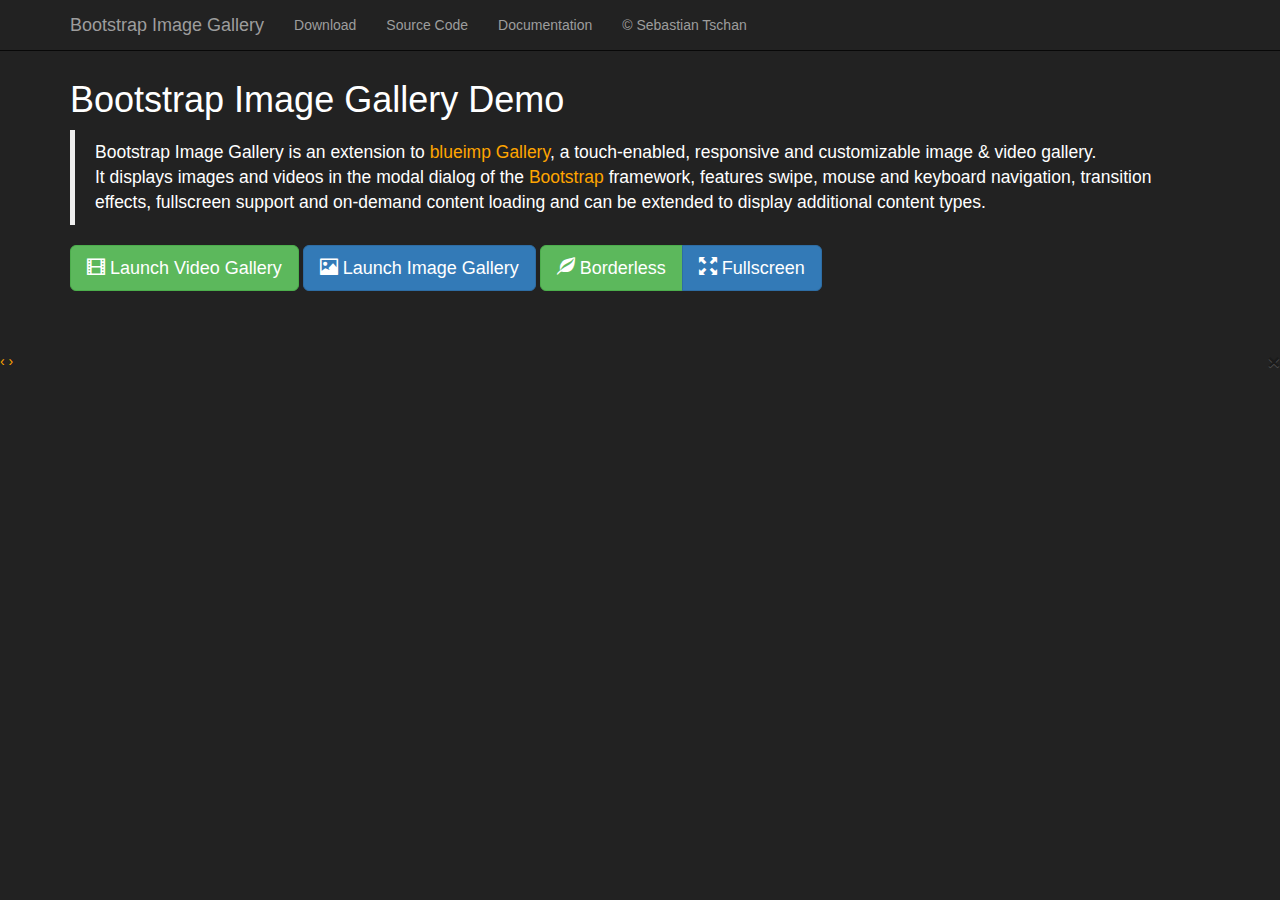
<file: site/css/Bootstrap-Image-Gallery-3/index.html>
<!DOCTYPE HTML>
<!--
/*
 * Bootstrap Image Gallery Demo 3.0.1
 * https://github.com/blueimp/Bootstrap-Image-Gallery
 *
 * Copyright 2013, Sebastian Tschan
 * https://blueimp.net
 *
 * Licensed under the MIT license:
 * http://www.opensource.org/licenses/MIT
 */
-->
<html lang="en">
<head>
<!--[if IE]>
<meta http-equiv="X-UA-Compatible" content="IE=edge,chrome=1">
<![endif]-->
<meta charset="utf-8">
<title>Bootstrap Image Gallery</title>
<meta name="description" content="Bootstrap Image Gallery is an extension to blueimp Gallery, a touch-enabled, responsive and customizable image and video gallery. It displays images and videos in the modal dialog of the Bootstrap framework, features swipe, mouse and keyboard navigation, transition effects, fullscreen support and on-demand content loading and can be extended to display additional content types.">
<meta name="viewport" content="width=device-width, initial-scale=1.0">
<link rel="stylesheet" href="http://netdna.bootstrapcdn.com/bootstrap/3.0.2/css/bootstrap.min.css">
<link rel="stylesheet" href="http://blueimp.github.io/Gallery/css/blueimp-gallery.min.css">
<link rel="stylesheet" href="css/bootstrap-image-gallery.css">
<link rel="stylesheet" href="css/demo.css">
</head>
<body>
<div class="navbar navbar-default navbar-fixed-top navbar-inverse">
    <div class="container">
        <div class="navbar-header">
            <button type="button" class="navbar-toggle" data-toggle="collapse" data-target=".navbar-fixed-top .navbar-collapse">
                <span class="icon-bar"></span>
                <span class="icon-bar"></span>
                <span class="icon-bar"></span>
            </button>
            <a class="navbar-brand" href="https://github.com/blueimp/Bootstrap-Image-Gallery">Bootstrap Image Gallery</a>
        </div>
        <div class="navbar-collapse collapse">
            <ul class="nav navbar-nav">
                <li><a href="https://github.com/blueimp/Bootstrap-Image-Gallery/tags">Download</a></li>
                <li><a href="https://github.com/blueimp/Bootstrap-Image-Gallery">Source Code</a></li>
                <li><a href="https://github.com/blueimp/Bootstrap-Image-Gallery/blob/master/README.md">Documentation</a></li>
                <li><a href="https://blueimp.net">&copy; Sebastian Tschan</a></li>
            </ul>
        </div>
    </div>
</div>
<div class="container">
    <h1>Bootstrap Image Gallery Demo</h1>
    <blockquote>
        <p>Bootstrap Image Gallery is an extension to <a href="http://blueimp.github.io/Gallery/">blueimp Gallery</a>, a touch-enabled, responsive and customizable image &amp; video gallery.<br>It displays images and videos in the modal dialog of the <a href="http://getbootstrap.com/">Bootstrap</a> framework, features swipe, mouse and keyboard navigation, transition effects, fullscreen support and on-demand content loading and can be extended to display additional content types.</p>
    </blockquote>
    <form class="form-inline">
        <div class="form-group">
            <button id="video-gallery-button" type="button" class="btn btn-success btn-lg">
                <i class="glyphicon glyphicon-film"></i>
                Launch Video Gallery
            </button>
        </div>
        <div class="form-group">
            <button id="image-gallery-button" type="button" class="btn btn-primary btn-lg">
                <i class="glyphicon glyphicon-picture"></i>
                Launch Image Gallery
            </button>
        </div>
        <div class="btn-group" data-toggle="buttons">
          <label class="btn btn-success btn-lg">
            <i class="glyphicon glyphicon-leaf"></i>
            <input id="borderless-checkbox" type="checkbox"> Borderless
          </label>
          <label class="btn btn-primary btn-lg">
            <i class="glyphicon glyphicon-fullscreen"></i>
            <input id="fullscreen-checkbox" type="checkbox"> Fullscreen
          </label>
        </div>
    </form>
    <br>
    <!-- The container for the list of example images -->
    <div id="links"></div>
    <br>
</div>
<!-- The Bootstrap Image Gallery lightbox, should be a child element of the document body -->
<div id="blueimp-gallery" class="blueimp-gallery">
    <!-- The container for the modal slides -->
    <div class="slides"></div>
    <!-- Controls for the borderless lightbox -->
    <h3 class="title"></h3>
    <a class="prev">‹</a>
    <a class="next">›</a>
    <a class="close">×</a>
    <a class="play-pause"></a>
    <ol class="indicator"></ol>
    <!-- The modal dialog, which will be used to wrap the lightbox content -->
    <div class="modal fade">
        <div class="modal-dialog">
            <div class="modal-content">
                <div class="modal-header">
                    <button type="button" class="close" aria-hidden="true">&times;</button>
                    <h4 class="modal-title"></h4>
                </div>
                <div class="modal-body next"></div>
                <div class="modal-footer">
                    <button type="button" class="btn btn-default pull-left prev">
                        <i class="glyphicon glyphicon-chevron-left"></i>
                        Previous
                    </button>
                    <button type="button" class="btn btn-primary next">
                        Next
                        <i class="glyphicon glyphicon-chevron-right"></i>
                    </button>
                </div>
            </div>
        </div>
    </div>
</div>
<script src="http://ajax.googleapis.com/ajax/libs/jquery/1.10.2/jquery.min.js"></script>
<!-- Bootstrap JS is not required, but included for the responsive demo navigation and button states -->
<script src="http://netdna.bootstrapcdn.com/bootstrap/3.0.2/js/bootstrap.min.js"></script>
<script src="http://blueimp.github.io/Gallery/js/jquery.blueimp-gallery.min.js"></script>
<script src="js/bootstrap-image-gallery.js"></script>
<script src="js/demo.js"></script>
</body> 
</html>
</file>
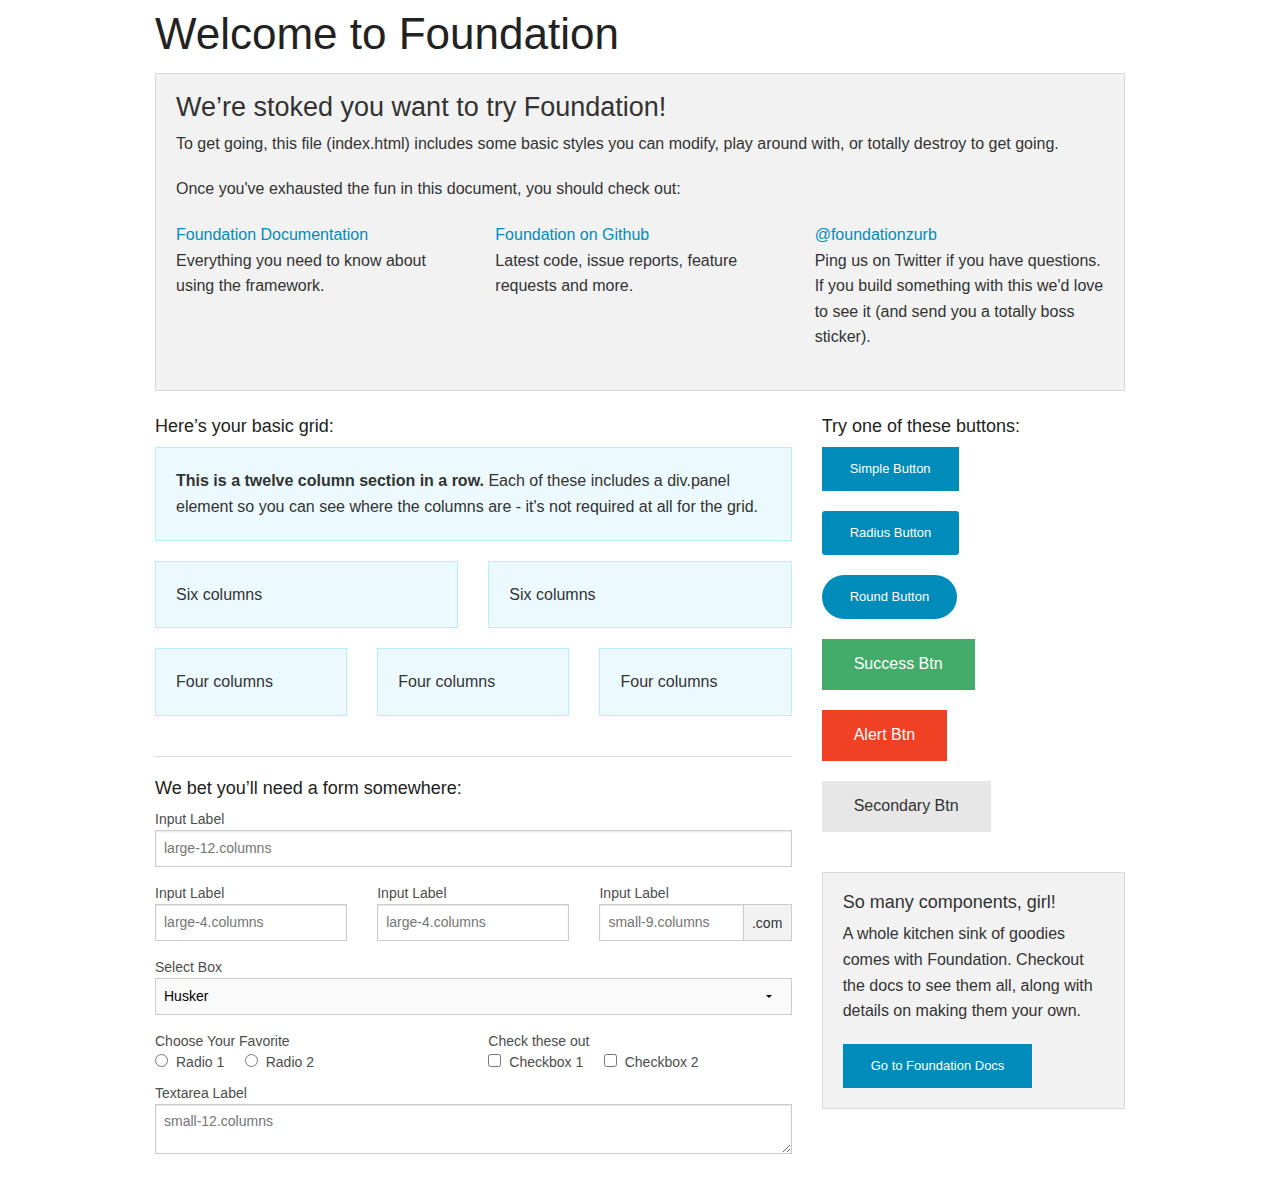
<file: site/css/foundation5/index.html>
<!doctype html>
<html class="no-js" lang="en">
  <head>
    <meta charset="utf-8" />
    <meta name="viewport" content="width=device-width, initial-scale=1.0" />
    <title>Foundation | Welcome</title>
    <link rel="stylesheet" href="css/foundation.css" />
    <script src="js/vendor/modernizr.js"></script>
  </head>
  <body>
    
    <div class="row">
      <div class="large-12 columns">
        <h1>Welcome to Foundation</h1>
      </div>
    </div>
    
    <div class="row">
      <div class="large-12 columns">
      	<div class="panel">
	        <h3>We&rsquo;re stoked you want to try Foundation! </h3>
	        <p>To get going, this file (index.html) includes some basic styles you can modify, play around with, or totally destroy to get going.</p>
	        <p>Once you've exhausted the fun in this document, you should check out:</p>
	        <div class="row">
	        	<div class="large-4 medium-4 columns">
	    		<p><a href="http://foundation.zurb.com/docs">Foundation Documentation</a><br />Everything you need to know about using the framework.</p>
	    	</div>
	        	<div class="large-4 medium-4 columns">
	        		<p><a href="http://github.com/zurb/foundation">Foundation on Github</a><br />Latest code, issue reports, feature requests and more.</p>
	        	</div>
	        	<div class="large-4 medium-4 columns">
	        		<p><a href="http://twitter.com/foundationzurb">@foundationzurb</a><br />Ping us on Twitter if you have questions. If you build something with this we'd love to see it (and send you a totally boss sticker).</p>
	        	</div>        
					</div>
      	</div>
      </div>
    </div>

    <div class="row">
      <div class="large-8 medium-8 columns">
        <h5>Here&rsquo;s your basic grid:</h5>
        <!-- Grid Example -->

        <div class="row">
          <div class="large-12 columns">
            <div class="callout panel">
              <p><strong>This is a twelve column section in a row.</strong> Each of these includes a div.panel element so you can see where the columns are - it's not required at all for the grid.</p>
            </div>
          </div>
        </div>
        <div class="row">
          <div class="large-6 medium-6 columns">
            <div class="callout panel">
              <p>Six columns</p>
            </div>
          </div>
          <div class="large-6 medium-6 columns">
            <div class="callout panel">
              <p>Six columns</p>
            </div>
          </div>
        </div>
        <div class="row">
          <div class="large-4 medium-4 small-4 columns">
            <div class="callout panel">
              <p>Four columns</p>
            </div>
          </div>
          <div class="large-4 medium-4 small-4 columns">
            <div class="callout panel">
              <p>Four columns</p>
            </div>
          </div>
          <div class="large-4 medium-4 small-4 columns">
            <div class="callout panel">
              <p>Four columns</p>
            </div>
          </div>
        </div>
        
        <hr />
                
        <h5>We bet you&rsquo;ll need a form somewhere:</h5>
        <form>
				  <div class="row">
				    <div class="large-12 columns">
				      <label>Input Label</label>
				      <input type="text" placeholder="large-12.columns" />
				    </div>
				  </div>
				  <div class="row">
				    <div class="large-4 medium-4 columns">
				      <label>Input Label</label>
				      <input type="text" placeholder="large-4.columns" />
				    </div>
				    <div class="large-4 medium-4 columns">
				      <label>Input Label</label>
				      <input type="text" placeholder="large-4.columns" />
				    </div>
				    <div class="large-4 medium-4 columns">
				      <div class="row collapse">
				        <label>Input Label</label>
				        <div class="small-9 columns">
				          <input type="text" placeholder="small-9.columns" />
				        </div>
				        <div class="small-3 columns">
				          <span class="postfix">.com</span>
				        </div>
				      </div>
				    </div>
				  </div>
				  <div class="row">
				    <div class="large-12 columns">
				      <label>Select Box</label>
				      <select>
				        <option value="husker">Husker</option>
				        <option value="starbuck">Starbuck</option>
				        <option value="hotdog">Hot Dog</option>
				        <option value="apollo">Apollo</option>
				      </select>
				    </div>
				  </div>
				  <div class="row">
				    <div class="large-6 medium-6 columns">
				      <label>Choose Your Favorite</label>
				      <input type="radio" name="pokemon" value="Red" id="pokemonRed"><label for="pokemonRed">Radio 1</label>
				      <input type="radio" name="pokemon" value="Blue" id="pokemonBlue"><label for="pokemonBlue">Radio 2</label>
				    </div>
				    <div class="large-6 medium-6 columns">
				      <label>Check these out</label>
				      <input id="checkbox1" type="checkbox"><label for="checkbox1">Checkbox 1</label>
				      <input id="checkbox2" type="checkbox"><label for="checkbox2">Checkbox 2</label>
				    </div>
				  </div>
				  <div class="row">
				    <div class="large-12 columns">
				      <label>Textarea Label</label>
				      <textarea placeholder="small-12.columns"></textarea>
				    </div>
				  </div>
				</form>
      </div>     

      <div class="large-4 medium-4 columns">
			  <h5>Try one of these buttons:</h5>
			  <p><a href="#" class="small button">Simple Button</a><br/>
        <a href="#" class="small radius button">Radius Button</a><br/>
        <a href="#" class="small round button">Round Button</a><br/>            
        <a href="#" class="medium success button">Success Btn</a><br/>
        <a href="#" class="medium alert button">Alert Btn</a><br/>
        <a href="#" class="medium secondary button">Secondary Btn</a></p>           
				<div class="panel">
        	<h5>So many components, girl!</h5>
        	<p>A whole kitchen sink of goodies comes with Foundation. Checkout the docs to see them all, along with details on making them your own.</p>
        	<a href="http://foundation.zurb.com/docs/" class="small button">Go to Foundation Docs</a>          
        </div>
      </div>
    </div>
    
    <script src="js/vendor/jquery.js"></script>
    <script src="js/foundation.min.js"></script>
    <script>
      $(document).foundation();
    </script>
  </body>
</html>
</file>
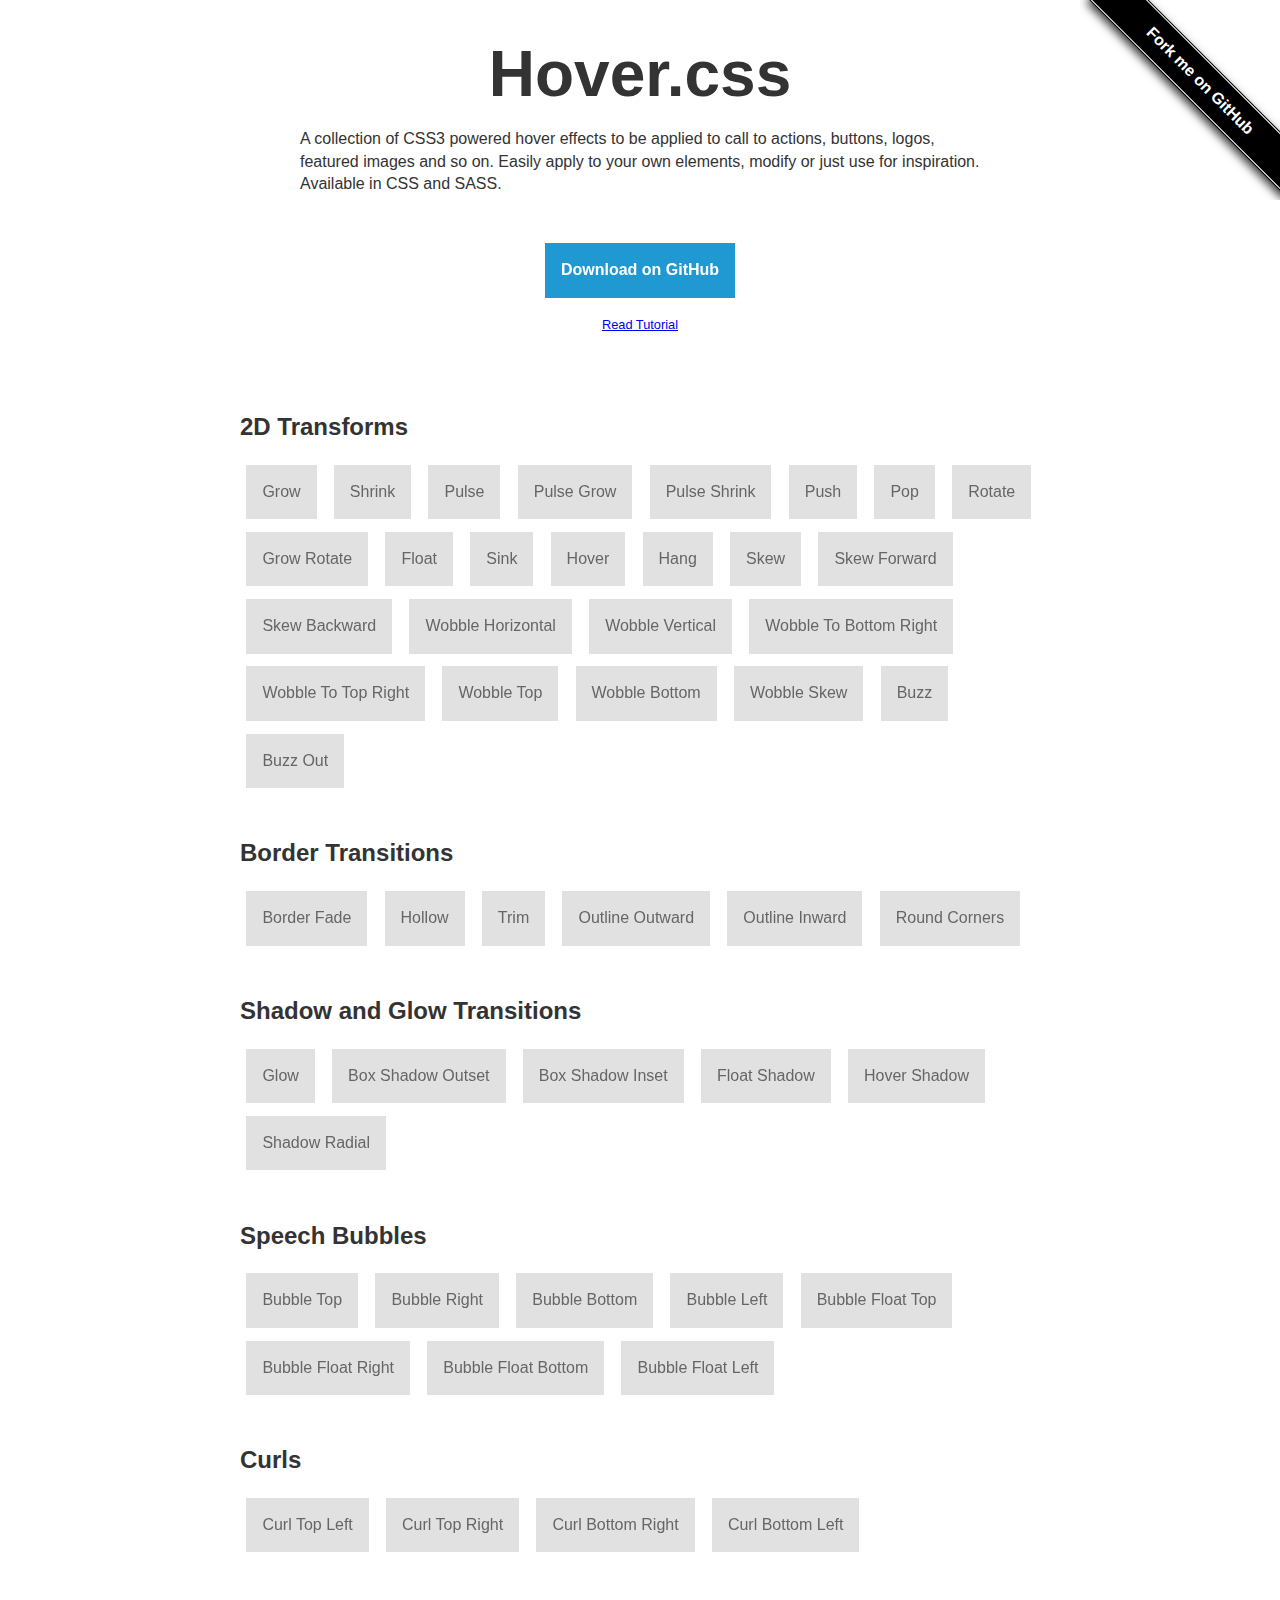
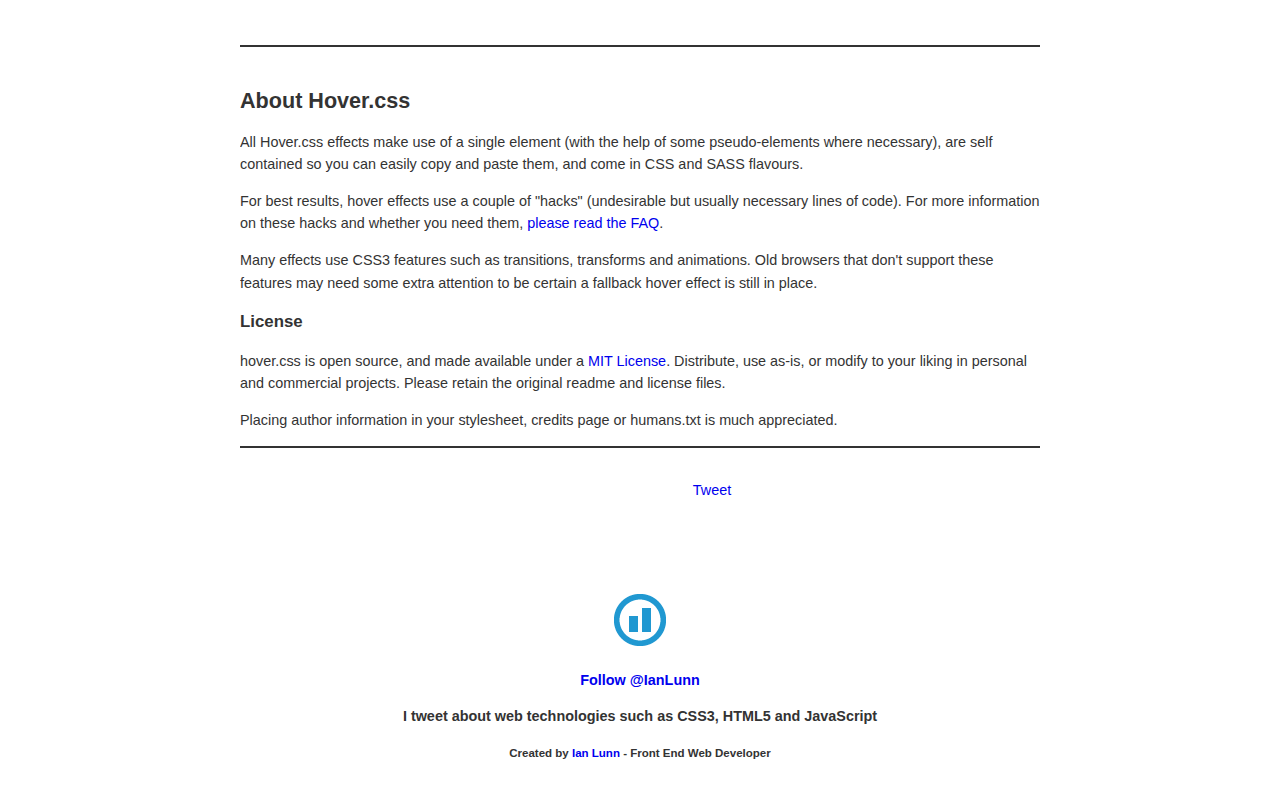
<file: site/css/Hover-master/index.html>
<!DOCTYPE html>
<html lang="en">
	<head>
		<meta charset="utf-8">
		<meta property="og:image" content="http://ianlunn.github.io/Hover/hover.jpg" />
		<meta property="og:site_name" content="Hover.css"/>
		<meta property="og:title" content="Hover.css - A collection of CSS3 powered hover effects" />
		<title>Hover.css - A collection of CSS3 powered hover effects</title>
		<link href="css/demo-page.css" rel="stylesheet" media="all">
		<link href="css/hover.css" rel="stylesheet" media="all">
	</head>
	<body>

		<h1>Hover.css</h1>
		<p class="intro">A collection of CSS3 powered hover effects to be applied to call to actions, buttons, logos, featured images and so on. Easily apply to your own elements, modify or just use for inspiration. Available in CSS and SASS.<p>

		<span id="forkongithub"><a href="https://github.com/IanLunn/Hover">Fork me on GitHub</a></span>

		<div class="aligncenter">
			<a class="button cta hover-shadow" href="https://github.com/IanLunn/Hover">Download on GitHub</a>
			<a class="tutorial" href="http://ianlunn.co.uk/articles/hover-css-tutorial-introduction/">Read Tutorial</a>
		</div>

		<div id="effects">

			<h2>2D Transforms</h2>

			<a href="#" class="button grow">Grow</a>
			<a href="#" class="button shrink">Shrink</a>
			<a href="#" class="button pulse">Pulse</a>
			<a href="#" class="button pulse-grow">Pulse Grow</a>
			<a href="#" class="button pulse-shrink">Pulse Shrink</a>
			<a href="#" class="button push">Push</a>
			<a href="#" class="button pop">Pop</a>
			<a href="#" class="button rotate">Rotate</a>
			<a href="#" class="button grow-rotate">Grow Rotate</a>
			<a href="#" class="button float">Float</a>
			<a href="#" class="button sink">Sink</a>
			<a href="#" class="button hover">Hover</a>
			<a href="#" class="button hang">Hang</a>
			<a href="#" class="button skew">Skew</a>
			<a href="#" class="button skew-forward">Skew Forward</a>
			<a href="#" class="button skew-backward">Skew Backward</a>
			<a href="#" class="button wobble-horizontal">Wobble Horizontal</a>
			<a href="#" class="button wobble-vertical">Wobble Vertical</a>
			<a href="#" class="button wobble-to-bottom-right">Wobble To Bottom Right</a>
			<a href="#" class="button wobble-to-top-right">Wobble To Top Right</a>
			<a href="#" class="button wobble-top">Wobble Top</a>
			<a href="#" class="button wobble-bottom">Wobble Bottom</a>
			<a href="#" class="button wobble-skew">Wobble Skew</a>
			<a href="#" class="button buzz">Buzz</a>
			<a href="#" class="button buzz-out">Buzz Out</a>



			<h2>Border Transitions</h2>

			<a href="#" class="button border-fade">Border Fade</a>
			<a href="#" class="button hollow">Hollow</a>
			<a href="#" class="button trim">Trim</a>
			<a href="#" class="button outline-outward">Outline Outward</a>
			<a href="#" class="button outline-inward">Outline Inward</a>
			<a href="#" class="button round-corners">Round Corners</a>



			<h2>Shadow and Glow Transitions</h2>

			<a href="#" class="button glow">Glow</a>
			<a href="#" class="button box-shadow-outset">Box Shadow Outset</a>
			<a href="#" class="button box-shadow-inset">Box Shadow Inset</a>
			<a href="#" class="button float-shadow">Float Shadow</a>
			<a href="#" class="button hover-shadow">Hover Shadow</a>
			<a href="#" class="button shadow-radial">Shadow Radial</a>



			<h2>Speech Bubbles</h2>

			<a href="#" class="button bubble-top">Bubble Top</a>
			<a href="#" class="button bubble-right">Bubble Right</a>
			<a href="#" class="button bubble-bottom">Bubble Bottom</a>
			<a href="#" class="button bubble-left">Bubble Left</a>
			<a href="#" class="button bubble-float-top">Bubble Float Top</a>
			<a href="#" class="button bubble-float-right">Bubble Float Right</a>
			<a href="#" class="button bubble-float-bottom">Bubble Float Bottom</a>
			<a href="#" class="button bubble-float-left">Bubble Float Left</a>



			<h2>Curls</h2>

			<a href="#" class="button curl-top-left">Curl Top Left</a>
			<a href="#" class="button curl-top-right">Curl Top Right</a>
			<a href="#" class="button curl-bottom-right">Curl Bottom Right</a>
			<a href="#" class="button curl-bottom-left">Curl Bottom Left</a>

		</div>


		<div class="footer">
			<div class="about">
				<h2>About Hover.css</h2>

				<p>All Hover.css effects make use of a single element (with the help of some pseudo-elements where necessary), are self contained so you can easily copy and paste them, and come in CSS and SASS flavours.</p>

				<p>For best results, hover effects use a couple of "hacks" (undesirable but usually necessary lines of code). For more information on these hacks and whether you need them, <a href="https://github.com/IanLunn/Hover/wiki/Hacks-Explained">please read the FAQ</a>.</p>

				<p>Many effects use CSS3 features such as transitions, transforms and animations. Old browsers that don't support these features may need some extra attention to be certain a fallback hover effect is still in place.</p>

				<h3>License</h3>

				<p>hover.css is open source, and made available under a <a href="http://www.opensource.org/licenses/mit-license.php">MIT License</a>. Distribute, use as-is, or modify to your liking in personal and commercial projects. Please retain the original readme and license files.

				<p>Placing author information in your stylesheet, credits page or humans.txt is much appreciated.</p>
			</div>

			<div class="social aligncenter">
				<div class="social-button">
					<iframe src="http://ghbtns.com/github-btn.html?user=IanLunn&repo=Hover&type=watch&count=true" allowtransparency="true" frameborder="0" scrolling="0" width="140" height="20"></iframe>
				</div>

				<div class="social-button">
					<a href="https://twitter.com/share" class="twitter-share-button" data-related="IanLunn" data-dnt="true">Tweet</a>
					<script>!function(d,s,id){var js,fjs=d.getElementsByTagName(s)[0],p=/^http:/.test(d.location)?'http':'https';if(!d.getElementById(id)){js=d.createElement(s);js.id=id;js.src=p+'://platform.twitter.com/widgets.js';fjs.parentNode.insertBefore(js,fjs);}}(document, 'script', 'twitter-wjs');</script>
				</div>
			</div>

			<div class="author">
				<a class="logo" href="http://ianlunn.co.uk/" title="Visit portfolio of Ian Lunn"><img class="hover" src="logo-transparent.png" width="60" height="60" /></a>

				<div class="social-button">
					<a href="https://twitter.com/IanLunn" class="twitter-follow-button" data-show-count="false" data-dnt="true" data-size="large">Follow @IanLunn</a>
					<script>!function(d,s,id){var js,fjs=d.getElementsByTagName(s)[0],p=/^http:/.test(d.location)?'http':'https';if(!d.getElementById(id)){js=d.createElement(s);js.id=id;js.src=p+'://platform.twitter.com/widgets.js';fjs.parentNode.insertBefore(js,fjs);}}(document, 'script', 'twitter-wjs');</script>
				</div>
				<p>I tweet about web technologies such as CSS3, HTML5 and JavaScript</p>
				<p class="credit">Created by <a href="http://ianlunn.co.uk/" title="Visit portfolio of Ian Lunn">Ian Lunn</a> - Front End Web Developer</p>

			</div>

		</div>

		<script>
		  (function(i,s,o,g,r,a,m){i['GoogleAnalyticsObject']=r;i[r]=i[r]||function(){
		  (i[r].q=i[r].q||[]).push(arguments)},i[r].l=1*new Date();a=s.createElement(o),
		  m=s.getElementsByTagName(o)[0];a.async=1;a.src=g;m.parentNode.insertBefore(a,m)
		  })(window,document,'script','//www.google-analytics.com/analytics.js','ga');

		  ga('create', 'UA-11991680-4', 'ianlunn.github.io');
		  ga('send', 'pageview');
		</script>
	</body>
</html>
</file>
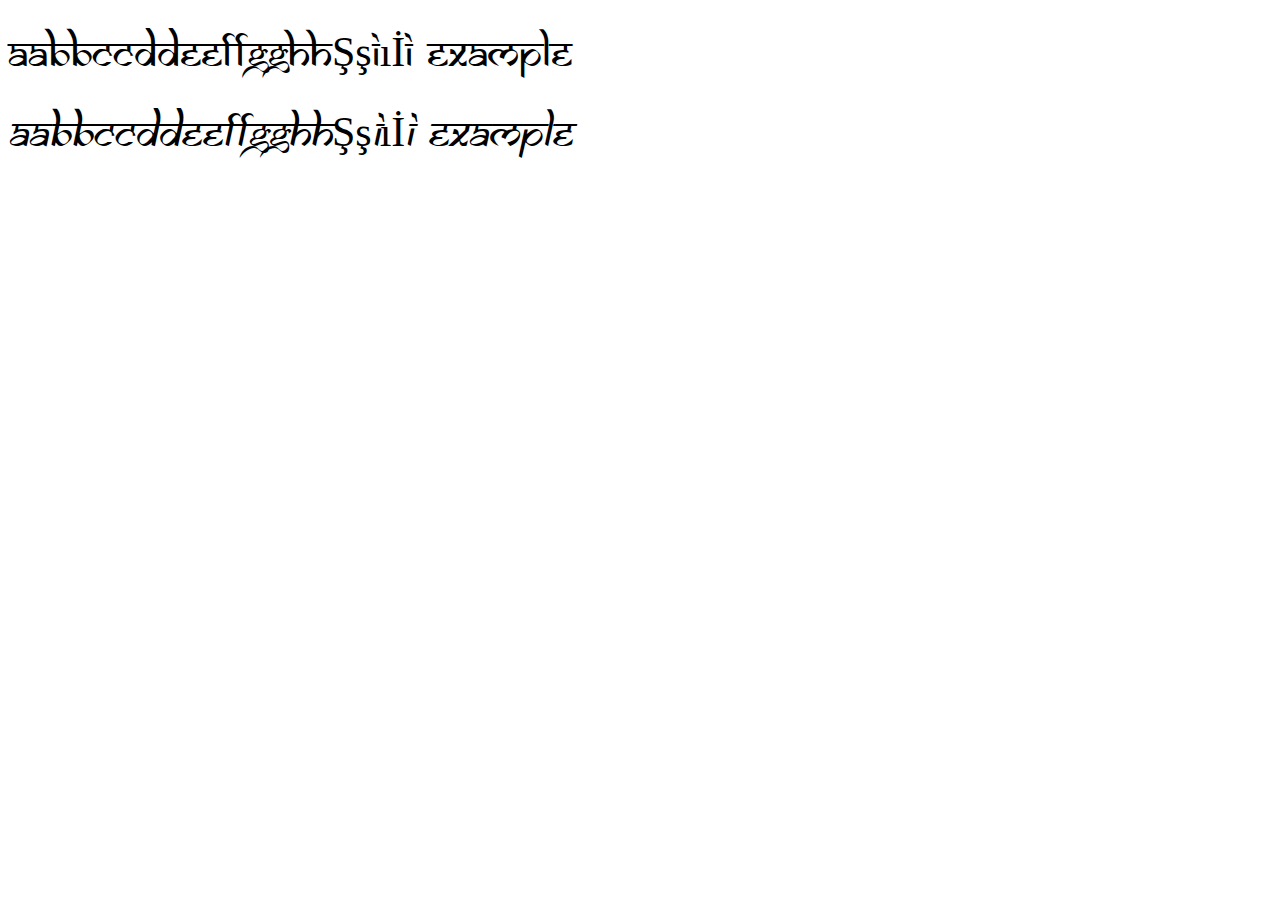
<file: site/css/fonts/samarkan/example.html>
﻿<!DOCTYPE html>

<html xmlns="http://www.w3.org/1999/xhtml">

<head>
    
<meta http-equiv="Content-Type" content="text/html; charset=utf-8"/>
    
<link rel="stylesheet" type="text/css"
          href="style.css"/>

</head>


<body>



<h1 style="font-family:'Samarkan Normal';font-weight:normal;font-size:42px">AaBbCcDdEeFfGgHhŞşIıİi Example</h1>
<h1 style="font-family:'Samarkan Oblique';font-weight:normal;font-size:42px">AaBbCcDdEeFfGgHhŞşIıİi Example</h1>


</body>

</html>
</file>
<file: site/css/Hover-master/css/demo-page.css>
/*
 * Hover.css - Demo Page
 * Author: Ian Lunn @IanLunn
 * Author URL: http://ianlunn.co.uk/
 * Github: https://github.com/IanLunn/Hover

 * Made available under a MIT License:
 * http://www.opensource.org/licenses/mit-license.php

 * Hover.css Copyright Ian Lunn 2014.
 */

body {
  margin: 0 auto;
  max-width: 800px;
  padding: 20px;
  font-family: sans-serif;
  color: #333;
  line-height: 140%;
}

img {
  border: none;
}

.aligncenter {
  text-align: center;
}

.tutorial {
  display: block;
  font-size: .8em;
}

.tutorial:hover,
.tutorial:focus,
.tutorial:active {
  text-decoration: none;
}

.intro {
  max-width: 680px;
  margin: 0 auto;
}

.button.cta {
  display: inline-block;
  position: relative;
  margin: 2em 0 1em 0;
  padding: 1em;
  background: #2098D1;
  border: none;
  text-decoration: none;
  font-weight: 700;
  color: white;
}

#effects {
  margin-top: 5em;
}

h1 {
  text-align: center;
  font-size: 4em;
}

h2 {
  margin-top: 2em;
}

.about {
  border-top: #333 solid 2px;
  border-bottom: #333 solid 2px;
}

.footer {
  overflow: hidden;
  width: auto;
  margin-top: 6em;
  font-size: .9em;
}

.footer a {
  text-decoration: none;
}

.credit {
  font-size: .8em;
}

.footer a:hover,
.footer a:focus,
.footer a:active {
  text-decoration: underline;
}

.social {
  margin-top: 2em;
}

.social-button {
  display: inline-block;
  vertical-align: middle;
}

.author {
  margin: 6em auto 0 auto;
  text-align: center;
  font-weight: 900;
}

.author .logo {
  display: block;
  margin-bottom: .8em;
}

#forkongithub a {
  background: #000;
  color: #fff;
  text-decoration: none;
  font-family: arial, sans-serif;
  text-align: center;
  font-weight: bold;
  padding: 5px 40px;
  font-size: 1rem;
  line-height: 2rem;
  position: relative;
  -webkit-transition: 0.5s;
  transition: 0.5s;
}

#forkongithub a:hover,
#forkongithub a:focus,
#forkongithub a:active {
  background: #060;
  color: #fff;
}

#forkongithub a::before,
#forkongithub a::after {
  content: "";
  width: 100%;
  display: block;
  position: absolute;
  top: 1px;
  left: 0;
  height: 1px;
  background: #fff;
}

#forkongithub a::after {
  bottom: 1px;
  top: auto;
}

@media screen and (min-width:800px) {
  #forkongithub {
    position: absolute;
    display: block;
    top: 0;
    right: 0;
    width: 200px;
    overflow: hidden;
    height: 200px;
  }

  #forkongithub a {
    width: 200px;
    position: absolute;
    top: 60px;
    right: -60px;
    -webkit-transform: rotate(45deg);
    -ms-transform: rotate(45deg);
    transform: rotate(45deg);
    box-shadow: 4px 4px 10px rgba(0,0,0,0.8);
  }
}
</file>
<file: site/css/Hover-master/css/hover.css>
/*!
 * Hover.css (http://ianlunn.co.uk/)
 * Version: 1.0.8
 * Author: Ian Lunn @IanLunn
 * Author URL: http://ianlunn.co.uk/
 * Github: https://github.com/IanLunn/Hover

 * Made available under a MIT License:
 * http://www.opensource.org/licenses/mit-license.php

 * Hover.css Copyright Ian Lunn 2014.
 */
/* Default styles for the demo buttons */
.button {
  margin: .4em;
  padding: 1em;
  cursor: pointer;
  background: #e1e1e1;
  text-decoration: none;
  color: #666666;
  -webkit-tap-highlight-color: rgba(0, 0, 0, 0);
}

/* 2D TRANSITIONS */
/* Grow */
.grow {
  display: inline-block;
  -webkit-transition-duration: 0.3s;
  transition-duration: 0.3s;
  -webkit-transition-property: transform;
  transition-property: transform;
  -webkit-transform: translateZ(0);
  transform: translateZ(0);
  box-shadow: 0 0 1px rgba(0, 0, 0, 0);
}
.grow:hover, .grow:focus, .grow:active {
  -webkit-transform: scale(1.1);
  transform: scale(1.1);
}

/* Shrink */
.shrink {
  display: inline-block;
  -webkit-transition-duration: 0.3s;
  transition-duration: 0.3s;
  -webkit-transition-property: transform;
  transition-property: transform;
  -webkit-transform: translateZ(0);
  transform: translateZ(0);
  box-shadow: 0 0 1px rgba(0, 0, 0, 0);
}
.shrink:hover, .shrink:focus, .shrink:active {
  -webkit-transform: scale(0.9);
  transform: scale(0.9);
}

/* Pulse */
@-webkit-keyframes pulse {
  25% {
    -webkit-transform: scale(1.1);
    transform: scale(1.1);
  }

  75% {
    -webkit-transform: scale(0.9);
    transform: scale(0.9);
  }
}

@keyframes pulse {
  25% {
    -webkit-transform: scale(1.1);
    transform: scale(1.1);
  }

  75% {
    -webkit-transform: scale(0.9);
    transform: scale(0.9);
  }
}

.pulse {
  display: inline-block;
  -webkit-transform: translateZ(0);
  transform: translateZ(0);
  box-shadow: 0 0 1px rgba(0, 0, 0, 0);
}
.pulse:hover, .pulse:focus, .pulse:active {
  -webkit-animation-name: pulse;
  animation-name: pulse;
  -webkit-animation-duration: 1s;
  animation-duration: 1s;
  -webkit-animation-timing-function: linear;
  animation-timing-function: linear;
  -webkit-animation-iteration-count: infinite;
  animation-iteration-count: infinite;
}

/* Pulse Grow */
@-webkit-keyframes pulse-grow {
  to {
    -webkit-transform: scale(1.1);
    transform: scale(1.1);
  }
}

@keyframes pulse-grow {
  to {
    -webkit-transform: scale(1.1);
    transform: scale(1.1);
  }
}

.pulse-grow {
  display: inline-block;
  -webkit-transform: translateZ(0);
  transform: translateZ(0);
  box-shadow: 0 0 1px rgba(0, 0, 0, 0);
}
.pulse-grow:hover, .pulse-grow:focus, .pulse-grow:active {
  -webkit-animation-name: pulse-grow;
  animation-name: pulse-grow;
  -webkit-animation-duration: 0.3s;
  animation-duration: 0.3s;
  -webkit-animation-timing-function: linear;
  animation-timing-function: linear;
  -webkit-animation-iteration-count: infinite;
  animation-iteration-count: infinite;
  -webkit-animation-direction: alternate;
  animation-direction: alternate;
}

/* Pulse Shrink */
@-webkit-keyframes pulse-shrink {
  to {
    -webkit-transform: scale(0.9);
    transform: scale(0.9);
  }
}

@keyframes pulse-shrink {
  to {
    -webkit-transform: scale(0.9);
    transform: scale(0.9);
  }
}

.pulse-shrink {
  display: inline-block;
  -webkit-transform: translateZ(0);
  transform: translateZ(0);
  box-shadow: 0 0 1px rgba(0, 0, 0, 0);
}
.pulse-shrink:hover, .pulse-shrink:focus, .pulse-shrink:active {
  -webkit-animation-name: pulse-shrink;
  animation-name: pulse-shrink;
  -webkit-animation-duration: 0.3s;
  animation-duration: 0.3s;
  -webkit-animation-timing-function: linear;
  animation-timing-function: linear;
  -webkit-animation-iteration-count: infinite;
  animation-iteration-count: infinite;
  -webkit-animation-direction: alternate;
  animation-direction: alternate;
}

/* Push */
@-webkit-keyframes push {
  50% {
    -webkit-transform: scale(0.8);
    transform: scale(0.8);
  }

  100% {
    -webkit-transform: scale(1);
    transform: scale(1);
  }
}

@keyframes push {
  50% {
    -webkit-transform: scale(0.8);
    transform: scale(0.8);
  }

  100% {
    -webkit-transform: scale(1);
    transform: scale(1);
  }
}

.push {
  display: inline-block;
  -webkit-transform: translateZ(0);
  transform: translateZ(0);
  box-shadow: 0 0 1px rgba(0, 0, 0, 0);
}
.push:hover, .push:focus, .push:active {
  -webkit-animation-name: push;
  animation-name: push;
  -webkit-animation-duration: 0.3s;
  animation-duration: 0.3s;
  -webkit-animation-timing-function: linear;
  animation-timing-function: linear;
  -webkit-animation-iteration-count: 1;
  animation-iteration-count: 1;
}

/* Pop */
@-webkit-keyframes pop {
  50% {
    -webkit-transform: scale(1.2);
    transform: scale(1.2);
  }

  100% {
    -webkit-transform: scale(1);
    transform: scale(1);
  }
}

@keyframes pop {
  50% {
    -webkit-transform: scale(1.2);
    transform: scale(1.2);
  }

  100% {
    -webkit-transform: scale(1);
    transform: scale(1);
  }
}

.pop {
  display: inline-block;
  -webkit-transform: translateZ(0);
  transform: translateZ(0);
  box-shadow: 0 0 1px rgba(0, 0, 0, 0);
}
.pop:hover, .pop:focus, .pop:active {
  -webkit-animation-name: pop;
  animation-name: pop;
  -webkit-animation-duration: 0.3s;
  animation-duration: 0.3s;
  -webkit-animation-timing-function: linear;
  animation-timing-function: linear;
  -webkit-animation-iteration-count: 1;
  animation-iteration-count: 1;
}

/* Rotate */
.rotate {
  display: inline-block;
  -webkit-transition-duration: 0.3s;
  transition-duration: 0.3s;
  -webkit-transition-property: transform;
  transition-property: transform;
  -webkit-transform: translateZ(0);
  transform: translateZ(0);
  box-shadow: 0 0 1px rgba(0, 0, 0, 0);
}
.rotate:hover, .rotate:focus, .rotate:active {
  -webkit-transform: rotate(4deg);
  transform: rotate(4deg);
}

/* Grow Rotate */
.grow-rotate {
  display: inline-block;
  -webkit-transition-duration: 0.3s;
  transition-duration: 0.3s;
  -webkit-transition-property: transform;
  transition-property: transform;
  -webkit-transform: translateZ(0);
  transform: translateZ(0);
  box-shadow: 0 0 1px rgba(0, 0, 0, 0);
}
.grow-rotate:hover, .grow-rotate:focus, .grow-rotate:active {
  -webkit-transform: scale(1.1) rotate(4deg);
  transform: scale(1.1) rotate(4deg);
}

/* Float */
.float {
  display: inline-block;
  -webkit-transition-duration: 0.3s;
  transition-duration: 0.3s;
  -webkit-transition-property: transform;
  transition-property: transform;
  -webkit-transform: translateZ(0);
  transform: translateZ(0);
  box-shadow: 0 0 1px rgba(0, 0, 0, 0);
}
.float:hover, .float:focus, .float:active {
  -webkit-transform: translateY(-5px);
  transform: translateY(-5px);
}

/* Sink */
.sink {
  display: inline-block;
  -webkit-transition-duration: 0.3s;
  transition-duration: 0.3s;
  -webkit-transition-property: transform;
  transition-property: transform;
  -webkit-transform: translateZ(0);
  transform: translateZ(0);
  box-shadow: 0 0 1px rgba(0, 0, 0, 0);
}
.sink:hover, .sink:focus, .sink:active {
  -webkit-transform: translateY(5px);
  transform: translateY(5px);
}

/* Hover */
@-webkit-keyframes hover {
  50% {
    -webkit-transform: translateY(-3px);
    transform: translateY(-3px);
  }

  100% {
    -webkit-transform: translateY(-6px);
    transform: translateY(-6px);
  }
}

@keyframes hover {
  50% {
    -webkit-transform: translateY(-3px);
    transform: translateY(-3px);
  }

  100% {
    -webkit-transform: translateY(-6px);
    transform: translateY(-6px);
  }
}

.hover {
  display: inline-block;
  -webkit-transition-duration: 0.5s;
  transition-duration: 0.5s;
  -webkit-transition-property: transform;
  transition-property: transform;
  -webkit-transform: translateZ(0);
  transform: translateZ(0);
  box-shadow: 0 0 1px rgba(0, 0, 0, 0);
}
.hover:hover, .hover:focus, .hover:active {
  -webkit-transform: translateY(-6px);
  transform: translateY(-6px);
  -webkit-animation-name: hover;
  animation-name: hover;
  -webkit-animation-duration: 1.5s;
  animation-duration: 1.5s;
  -webkit-animation-delay: 0.3s;
  animation-delay: 0.3s;
  -webkit-animation-timing-function: linear;
  animation-timing-function: linear;
  -webkit-animation-iteration-count: infinite;
  animation-iteration-count: infinite;
  -webkit-animation-direction: alternate;
  animation-direction: alternate;
}

/* Hang */
@-webkit-keyframes hang {
  50% {
    -webkit-transform: translateY(3px);
    transform: translateY(3px);
  }

  100% {
    -webkit-transform: translateY(6px);
    transform: translateY(6px);
  }
}

@keyframes hang {
  50% {
    -webkit-transform: translateY(3px);
    transform: translateY(3px);
  }

  100% {
    -webkit-transform: translateY(6px);
    transform: translateY(6px);
  }
}

.hang {
  display: inline-block;
  -webkit-transition-duration: 0.5s;
  transition-duration: 0.5s;
  -webkit-transition-property: transform;
  transition-property: transform;
  -webkit-transform: translateZ(0);
  transform: translateZ(0);
  box-shadow: 0 0 1px rgba(0, 0, 0, 0);
}
.hang:hover, .hang:focus, .hang:active {
  -webkit-transform: translateY(6px);
  transform: translateY(6px);
  -webkit-animation-name: hang;
  animation-name: hang;
  -webkit-animation-duration: 1.5s;
  animation-duration: 1.5s;
  -webkit-animation-delay: 0.3s;
  animation-delay: 0.3s;
  -webkit-animation-timing-function: linear;
  animation-timing-function: linear;
  -webkit-animation-iteration-count: infinite;
  animation-iteration-count: infinite;
  -webkit-animation-direction: alternate;
  animation-direction: alternate;
}

/* Skew */
.skew {
  display: inline-block;
  -webkit-transition-duration: 0.3s;
  transition-duration: 0.3s;
  -webkit-transition-property: transform;
  transition-property: transform;
  -webkit-transform: translateZ(0);
  transform: translateZ(0);
  box-shadow: 0 0 1px rgba(0, 0, 0, 0);
}
.skew:hover, .skew:focus, .skew:active {
  -webkit-transform: skew(-10deg);
  transform: skew(-10deg);
}

/* Skew Forward */
.skew-forward {
  display: inline-block;
  -webkit-transition-duration: 0.3s;
  transition-duration: 0.3s;
  -webkit-transition-property: transform;
  transition-property: transform;
  -webkit-transform-origin: 0 100%;
  transform-origin: 0 100%;
  -webkit-transform: translateZ(0);
  transform: translateZ(0);
  box-shadow: 0 0 1px rgba(0, 0, 0, 0);
}
.skew-forward:hover, .skew-forward:focus, .skew-forward:active {
  -webkit-transform: skew(-10deg);
  transform: skew(-10deg);
}

/* Skew Backward */
.skew-backward {
  display: inline-block;
  -webkit-transition-duration: 0.3s;
  transition-duration: 0.3s;
  -webkit-transition-property: transform;
  transition-property: transform;
  -webkit-transform-origin: 0 100%;
  transform-origin: 0 100%;
  -webkit-transform: translateZ(0);
  transform: translateZ(0);
  box-shadow: 0 0 1px rgba(0, 0, 0, 0);
}
.skew-backward:hover, .skew-backward:focus, .skew-backward:active {
  -webkit-transform: skew(10deg);
  transform: skew(10deg);
}

/* Wobble Vertical */
@-webkit-keyframes wobble-vertical {
  16.65% {
    -webkit-transform: translateY(8px);
    transform: translateY(8px);
  }

  33.3% {
    -webkit-transform: translateY(-6px);
    transform: translateY(-6px);
  }

  49.95% {
    -webkit-transform: translateY(4px);
    transform: translateY(4px);
  }

  66.6% {
    -webkit-transform: translateY(-2px);
    transform: translateY(-2px);
  }

  83.25% {
    -webkit-transform: translateY(1px);
    transform: translateY(1px);
  }

  100% {
    -webkit-transform: translateY(0);
    transform: translateY(0);
  }
}

@keyframes wobble-vertical {
  16.65% {
    -webkit-transform: translateY(8px);
    transform: translateY(8px);
  }

  33.3% {
    -webkit-transform: translateY(-6px);
    transform: translateY(-6px);
  }

  49.95% {
    -webkit-transform: translateY(4px);
    transform: translateY(4px);
  }

  66.6% {
    -webkit-transform: translateY(-2px);
    transform: translateY(-2px);
  }

  83.25% {
    -webkit-transform: translateY(1px);
    transform: translateY(1px);
  }

  100% {
    -webkit-transform: translateY(0);
    transform: translateY(0);
  }
}

.wobble-vertical {
  display: inline-block;
  -webkit-transform: translateZ(0);
  transform: translateZ(0);
  box-shadow: 0 0 1px rgba(0, 0, 0, 0);
}
.wobble-vertical:hover, .wobble-vertical:focus, .wobble-vertical:active {
  -webkit-animation-name: wobble-vertical;
  animation-name: wobble-vertical;
  -webkit-animation-duration: 1s;
  animation-duration: 1s;
  -webkit-animation-timing-function: ease-in-out;
  animation-timing-function: ease-in-out;
  -webkit-animation-iteration-count: 1;
  animation-iteration-count: 1;
}

/* Wobble Horizontal */
@-webkit-keyframes wobble-horizontal {
  16.65% {
    -webkit-transform: translateX(8px);
    transform: translateX(8px);
  }

  33.3% {
    -webkit-transform: translateX(-6px);
    transform: translateX(-6px);
  }

  49.95% {
    -webkit-transform: translateX(4px);
    transform: translateX(4px);
  }

  66.6% {
    -webkit-transform: translateX(-2px);
    transform: translateX(-2px);
  }

  83.25% {
    -webkit-transform: translateX(1px);
    transform: translateX(1px);
  }

  100% {
    -webkit-transform: translateX(0);
    transform: translateX(0);
  }
}

@keyframes wobble-horizontal {
  16.65% {
    -webkit-transform: translateX(8px);
    transform: translateX(8px);
  }

  33.3% {
    -webkit-transform: translateX(-6px);
    transform: translateX(-6px);
  }

  49.95% {
    -webkit-transform: translateX(4px);
    transform: translateX(4px);
  }

  66.6% {
    -webkit-transform: translateX(-2px);
    transform: translateX(-2px);
  }

  83.25% {
    -webkit-transform: translateX(1px);
    transform: translateX(1px);
  }

  100% {
    -webkit-transform: translateX(0);
    transform: translateX(0);
  }
}

.wobble-horizontal {
  display: inline-block;
  -webkit-transform: translateZ(0);
  transform: translateZ(0);
  box-shadow: 0 0 1px rgba(0, 0, 0, 0);
}
.wobble-horizontal:hover, .wobble-horizontal:focus, .wobble-horizontal:active {
  -webkit-animation-name: wobble-horizontal;
  animation-name: wobble-horizontal;
  -webkit-animation-duration: 1s;
  animation-duration: 1s;
  -webkit-animation-timing-function: ease-in-out;
  animation-timing-function: ease-in-out;
  -webkit-animation-iteration-count: 1;
  animation-iteration-count: 1;
}

/* Wobble To Bottom Right */
@-webkit-keyframes wobble-to-bottom-right {
  16.65% {
    -webkit-transform: translate(8px, 8px);
    transform: translate(8px, 8px);
  }

  33.3% {
    -webkit-transform: translate(-6px, -6px);
    transform: translate(-6px, -6px);
  }

  49.95% {
    -webkit-transform: translate(4px, 4px);
    transform: translate(4px, 4px);
  }

  66.6% {
    -webkit-transform: translate(-2px, -2px);
    transform: translate(-2px, -2px);
  }

  83.25% {
    -webkit-transform: translate(1px, 1px);
    transform: translate(1px, 1px);
  }

  100% {
    -webkit-transform: translate(0, 0);
    transform: translate(0, 0);
  }
}

@keyframes wobble-to-bottom-right {
  16.65% {
    -webkit-transform: translate(8px, 8px);
    transform: translate(8px, 8px);
  }

  33.3% {
    -webkit-transform: translate(-6px, -6px);
    transform: translate(-6px, -6px);
  }

  49.95% {
    -webkit-transform: translate(4px, 4px);
    transform: translate(4px, 4px);
  }

  66.6% {
    -webkit-transform: translate(-2px, -2px);
    transform: translate(-2px, -2px);
  }

  83.25% {
    -webkit-transform: translate(1px, 1px);
    transform: translate(1px, 1px);
  }

  100% {
    -webkit-transform: translate(0, 0);
    transform: translate(0, 0);
  }
}

.wobble-to-bottom-right {
  display: inline-block;
  -webkit-transform: translateZ(0);
  transform: translateZ(0);
  box-shadow: 0 0 1px rgba(0, 0, 0, 0);
}
.wobble-to-bottom-right:hover, .wobble-to-bottom-right:focus, .wobble-to-bottom-right:active {
  -webkit-animation-name: wobble-to-bottom-right;
  animation-name: wobble-to-bottom-right;
  -webkit-animation-duration: 1s;
  animation-duration: 1s;
  -webkit-animation-timing-function: ease-in-out;
  animation-timing-function: ease-in-out;
  -webkit-animation-iteration-count: 1;
  animation-iteration-count: 1;
}

/* Wobble To Top Right */
@-webkit-keyframes wobble-to-top-right {
  16.65% {
    -webkit-transform: translate(8px, -8px);
    transform: translate(8px, -8px);
  }

  33.3% {
    -webkit-transform: translate(-6px, 6px);
    transform: translate(-6px, 6px);
  }

  49.95% {
    -webkit-transform: translate(4px, -4px);
    transform: translate(4px, -4px);
  }

  66.6% {
    -webkit-transform: translate(-2px, 2px);
    transform: translate(-2px, 2px);
  }

  83.25% {
    -webkit-transform: translate(1px, -1px);
    transform: translate(1px, -1px);
  }

  100% {
    -webkit-transform: translate(0, 0);
    transform: translate(0, 0);
  }
}

@keyframes wobble-to-top-right {
  16.65% {
    -webkit-transform: translate(8px, -8px);
    transform: translate(8px, -8px);
  }

  33.3% {
    -webkit-transform: translate(-6px, 6px);
    transform: translate(-6px, 6px);
  }

  49.95% {
    -webkit-transform: translate(4px, -4px);
    transform: translate(4px, -4px);
  }

  66.6% {
    -webkit-transform: translate(-2px, 2px);
    transform: translate(-2px, 2px);
  }

  83.25% {
    -webkit-transform: translate(1px, -1px);
    transform: translate(1px, -1px);
  }

  100% {
    -webkit-transform: translate(0, 0);
    transform: translate(0, 0);
  }
}

.wobble-to-top-right {
  display: inline-block;
  -webkit-transform: translateZ(0);
  transform: translateZ(0);
  box-shadow: 0 0 1px rgba(0, 0, 0, 0);
}
.wobble-to-top-right:hover, .wobble-to-top-right:focus, .wobble-to-top-right:active {
  -webkit-animation-name: wobble-to-top-right;
  animation-name: wobble-to-top-right;
  -webkit-animation-duration: 1s;
  animation-duration: 1s;
  -webkit-animation-timing-function: ease-in-out;
  animation-timing-function: ease-in-out;
  -webkit-animation-iteration-count: 1;
  animation-iteration-count: 1;
}

/* Wobble Top */
@-webkit-keyframes wobble-top {
  16.65% {
    -webkit-transform: skew(-12deg);
    transform: skew(-12deg);
  }

  33.3% {
    -webkit-transform: skew(10deg);
    transform: skew(10deg);
  }

  49.95% {
    -webkit-transform: skew(-6deg);
    transform: skew(-6deg);
  }

  66.6% {
    -webkit-transform: skew(4deg);
    transform: skew(4deg);
  }

  83.25% {
    -webkit-transform: skew(-2deg);
    transform: skew(-2deg);
  }

  100% {
    -webkit-transform: skew(0);
    transform: skew(0);
  }
}

@keyframes wobble-top {
  16.65% {
    -webkit-transform: skew(-12deg);
    transform: skew(-12deg);
  }

  33.3% {
    -webkit-transform: skew(10deg);
    transform: skew(10deg);
  }

  49.95% {
    -webkit-transform: skew(-6deg);
    transform: skew(-6deg);
  }

  66.6% {
    -webkit-transform: skew(4deg);
    transform: skew(4deg);
  }

  83.25% {
    -webkit-transform: skew(-2deg);
    transform: skew(-2deg);
  }

  100% {
    -webkit-transform: skew(0);
    transform: skew(0);
  }
}

.wobble-top {
  display: inline-block;
  -webkit-transform-origin: 0 100%;
  transform-origin: 0 100%;
  -webkit-transform: translateZ(0);
  transform: translateZ(0);
  box-shadow: 0 0 1px rgba(0, 0, 0, 0);
}
.wobble-top:hover, .wobble-top:focus, .wobble-top:active {
  -webkit-animation-name: wobble-top;
  animation-name: wobble-top;
  -webkit-animation-duration: 1s;
  animation-duration: 1s;
  -webkit-animation-timing-function: ease-in-out;
  animation-timing-function: ease-in-out;
  -webkit-animation-iteration-count: 1;
  animation-iteration-count: 1;
}

/* Wobble Bottom */
@-webkit-keyframes wobble-bottom {
  16.65% {
    -webkit-transform: skew(-12deg);
    transform: skew(-12deg);
  }

  33.3% {
    -webkit-transform: skew(10deg);
    transform: skew(10deg);
  }

  49.95% {
    -webkit-transform: skew(-6deg);
    transform: skew(-6deg);
  }

  66.6% {
    -webkit-transform: skew(4deg);
    transform: skew(4deg);
  }

  83.25% {
    -webkit-transform: skew(-2deg);
    transform: skew(-2deg);
  }

  100% {
    -webkit-transform: skew(0);
    transform: skew(0);
  }
}

@keyframes wobble-bottom {
  16.65% {
    -webkit-transform: skew(-12deg);
    transform: skew(-12deg);
  }

  33.3% {
    -webkit-transform: skew(10deg);
    transform: skew(10deg);
  }

  49.95% {
    -webkit-transform: skew(-6deg);
    transform: skew(-6deg);
  }

  66.6% {
    -webkit-transform: skew(4deg);
    transform: skew(4deg);
  }

  83.25% {
    -webkit-transform: skew(-2deg);
    transform: skew(-2deg);
  }

  100% {
    -webkit-transform: skew(0);
    transform: skew(0);
  }
}

.wobble-bottom {
  display: inline-block;
  -webkit-transform-origin: 100% 0;
  transform-origin: 100% 0;
  -webkit-transform: translateZ(0);
  transform: translateZ(0);
  box-shadow: 0 0 1px rgba(0, 0, 0, 0);
}
.wobble-bottom:hover, .wobble-bottom:focus, .wobble-bottom:active {
  -webkit-animation-name: wobble-bottom;
  animation-name: wobble-bottom;
  -webkit-animation-duration: 1s;
  animation-duration: 1s;
  -webkit-animation-timing-function: ease-in-out;
  animation-timing-function: ease-in-out;
  -webkit-animation-iteration-count: 1;
  animation-iteration-count: 1;
}

/* Wobble Skew */
@-webkit-keyframes wobble-skew {
  16.65% {
    -webkit-transform: skew(-12deg);
    transform: skew(-12deg);
  }

  33.3% {
    -webkit-transform: skew(10deg);
    transform: skew(10deg);
  }

  49.95% {
    -webkit-transform: skew(-6deg);
    transform: skew(-6deg);
  }

  66.6% {
    -webkit-transform: skew(4deg);
    transform: skew(4deg);
  }

  83.25% {
    -webkit-transform: skew(-2deg);
    transform: skew(-2deg);
  }

  100% {
    -webkit-transform: skew(0);
    transform: skew(0);
  }
}

@keyframes wobble-skew {
  16.65% {
    -webkit-transform: skew(-12deg);
    transform: skew(-12deg);
  }

  33.3% {
    -webkit-transform: skew(10deg);
    transform: skew(10deg);
  }

  49.95% {
    -webkit-transform: skew(-6deg);
    transform: skew(-6deg);
  }

  66.6% {
    -webkit-transform: skew(4deg);
    transform: skew(4deg);
  }

  83.25% {
    -webkit-transform: skew(-2deg);
    transform: skew(-2deg);
  }

  100% {
    -webkit-transform: skew(0);
    transform: skew(0);
  }
}

.wobble-skew {
  display: inline-block;
  -webkit-transform: translateZ(0);
  transform: translateZ(0);
  box-shadow: 0 0 1px rgba(0, 0, 0, 0);
}
.wobble-skew:hover, .wobble-skew:focus, .wobble-skew:active {
  -webkit-animation-name: wobble-skew;
  animation-name: wobble-skew;
  -webkit-animation-duration: 1s;
  animation-duration: 1s;
  -webkit-animation-timing-function: ease-in-out;
  animation-timing-function: ease-in-out;
  -webkit-animation-iteration-count: 1;
  animation-iteration-count: 1;
}

/* Buzz */
@-webkit-keyframes buzz {
  50% {
    -webkit-transform: translateX(3px) rotate(2deg);
    transform: translateX(3px) rotate(2deg);
  }

  100% {
    -webkit-transform: translateX(-3px) rotate(-2deg);
    transform: translateX(-3px) rotate(-2deg);
  }
}

@keyframes buzz {
  50% {
    -webkit-transform: translateX(3px) rotate(2deg);
    transform: translateX(3px) rotate(2deg);
  }

  100% {
    -webkit-transform: translateX(-3px) rotate(-2deg);
    transform: translateX(-3px) rotate(-2deg);
  }
}

.buzz {
  display: inline-block;
  -webkit-transform: translateZ(0);
  transform: translateZ(0);
  box-shadow: 0 0 1px rgba(0, 0, 0, 0);
}
.buzz:hover, .buzz:focus, .buzz:active {
  -webkit-animation-name: buzz;
  animation-name: buzz;
  -webkit-animation-duration: 0.15s;
  animation-duration: 0.15s;
  -webkit-animation-timing-function: linear;
  animation-timing-function: linear;
  -webkit-animation-iteration-count: infinite;
  animation-iteration-count: infinite;
}

/* Buzz Out */
@-webkit-keyframes buzz-out {
  10% {
    -webkit-transform: translateX(3px) rotate(2deg);
    transform: translateX(3px) rotate(2deg);
  }

  20% {
    -webkit-transform: translateX(-3px) rotate(-2deg);
    transform: translateX(-3px) rotate(-2deg);
  }

  30% {
    -webkit-transform: translateX(3px) rotate(2deg);
    transform: translateX(3px) rotate(2deg);
  }

  40% {
    -webkit-transform: translateX(-3px) rotate(-2deg);
    transform: translateX(-3px) rotate(-2deg);
  }

  50% {
    -webkit-transform: translateX(2px) rotate(1deg);
    transform: translateX(2px) rotate(1deg);
  }

  60% {
    -webkit-transform: translateX(-2px) rotate(-1deg);
    transform: translateX(-2px) rotate(-1deg);
  }

  70% {
    -webkit-transform: translateX(2px) rotate(1deg);
    transform: translateX(2px) rotate(1deg);
  }

  80% {
    -webkit-transform: translateX(-2px) rotate(-1deg);
    transform: translateX(-2px) rotate(-1deg);
  }

  90% {
    -webkit-transform: translateX(1px) rotate(0);
    transform: translateX(1px) rotate(0);
  }

  100% {
    -webkit-transform: translateX(-1px) rotate(0);
    transform: translateX(-1px) rotate(0);
  }
}

@keyframes buzz-out {
  10% {
    -webkit-transform: translateX(3px) rotate(2deg);
    transform: translateX(3px) rotate(2deg);
  }

  20% {
    -webkit-transform: translateX(-3px) rotate(-2deg);
    transform: translateX(-3px) rotate(-2deg);
  }

  30% {
    -webkit-transform: translateX(3px) rotate(2deg);
    transform: translateX(3px) rotate(2deg);
  }

  40% {
    -webkit-transform: translateX(-3px) rotate(-2deg);
    transform: translateX(-3px) rotate(-2deg);
  }

  50% {
    -webkit-transform: translateX(2px) rotate(1deg);
    transform: translateX(2px) rotate(1deg);
  }

  60% {
    -webkit-transform: translateX(-2px) rotate(-1deg);
    transform: translateX(-2px) rotate(-1deg);
  }

  70% {
    -webkit-transform: translateX(2px) rotate(1deg);
    transform: translateX(2px) rotate(1deg);
  }

  80% {
    -webkit-transform: translateX(-2px) rotate(-1deg);
    transform: translateX(-2px) rotate(-1deg);
  }

  90% {
    -webkit-transform: translateX(1px) rotate(0);
    transform: translateX(1px) rotate(0);
  }

  100% {
    -webkit-transform: translateX(-1px) rotate(0);
    transform: translateX(-1px) rotate(0);
  }
}

.buzz-out {
  display: inline-block;
  -webkit-transform: translateZ(0);
  transform: translateZ(0);
  box-shadow: 0 0 1px rgba(0, 0, 0, 0);
}
.buzz-out:hover, .buzz-out:focus, .buzz-out:active {
  -webkit-animation-name: buzz-out;
  animation-name: buzz-out;
  -webkit-animation-duration: 0.75s;
  animation-duration: 0.75s;
  -webkit-animation-timing-function: linear;
  animation-timing-function: linear;
  -webkit-animation-iteration-count: 1;
  animation-iteration-count: 1;
}

/* BORDER TRANSITIONS */
/* Border Fade */
.border-fade {
  display: inline-block;
  -webkit-transition-duration: 0.3s;
  transition-duration: 0.3s;
  -webkit-transition-property: box-shadow;
  transition-property: box-shadow;
  -webkit-transform: translateZ(0);
  transform: translateZ(0);
  box-shadow: inset 0 0 0 4px #e1e1e1, 0 0 1px rgba(0, 0, 0, 0);
  /* Hack to improve aliasing on mobile/tablet devices */
}
.border-fade:hover, .border-fade:focus, .border-fade:active {
  box-shadow: inset 0 0 0 4px #666666, 0 0 1px rgba(0, 0, 0, 0);
  /* Hack to improve aliasing on mobile/tablet devices */
}

/* Hollow */
.hollow {
  display: inline-block;
  -webkit-transition-duration: 0.3s;
  transition-duration: 0.3s;
  -webkit-transition-property: background;
  transition-property: background;
  -webkit-transform: translateZ(0);
  transform: translateZ(0);
  box-shadow: inset 0 0 0 4px #e1e1e1, 0 0 1px rgba(0, 0, 0, 0);
  /* Hack to improve aliasing on mobile/tablet devices */
}
.hollow:hover, .hollow:focus, .hollow:active {
  background: none;
}

/* Trim */
.trim {
  display: inline-block;
  position: relative;
  -webkit-transform: translateZ(0);
  transform: translateZ(0);
  box-shadow: 0 0 1px rgba(0, 0, 0, 0);
}
.trim:before {
  content: '';
  position: absolute;
  border: white solid 4px;
  top: 4px;
  left: 4px;
  right: 4px;
  bottom: 4px;
  opacity: 0;
  -webkit-transition-duration: 0.3s;
  transition-duration: 0.3s;
  -webkit-transition-property: opacity;
  transition-property: opacity;
}
.trim:hover:before, .trim:focus:before, .trim:active:before {
  opacity: 1;
}

/* Outline Outward */
.outline-outward {
  display: inline-block;
  position: relative;
  -webkit-transform: translateZ(0);
  transform: translateZ(0);
  box-shadow: 0 0 1px rgba(0, 0, 0, 0);
}
.outline-outward:before {
  content: '';
  position: absolute;
  border: #e1e1e1 solid 4px;
  top: 0;
  right: 0;
  bottom: 0;
  left: 0;
  -webkit-transition-duration: 0.3s;
  transition-duration: 0.3s;
  -webkit-transition-property: top, right, bottom, left;
  transition-property: top, right, bottom, left;
}
.outline-outward:hover:before, .outline-outward:focus:before, .outline-outward:active:before {
  top: -8px;
  right: -8px;
  bottom: -8px;
  left: -8px;
}

/* Outline Inward */
.outline-inward {
  display: inline-block;
  position: relative;
  -webkit-transform: translateZ(0);
  transform: translateZ(0);
  box-shadow: 0 0 1px rgba(0, 0, 0, 0);
}
.outline-inward:before {
  pointer-events: none;
  content: '';
  position: absolute;
  border: #e1e1e1 solid 4px;
  top: -16px;
  right: -16px;
  bottom: -16px;
  left: -16px;
  opacity: 0;
  -webkit-transition-duration: 0.3s;
  transition-duration: 0.3s;
  -webkit-transition-property: top, right, bottom, left;
  transition-property: top, right, bottom, left;
}
.outline-inward:hover:before, .outline-inward:focus:before, .outline-inward:active:before {
  top: -8px;
  right: -8px;
  bottom: -8px;
  left: -8px;
  opacity: 1;
}

/* Round Corners */
.round-corners {
  display: inline-block;
  -webkit-transition-duration: 0.3s;
  transition-duration: 0.3s;
  -webkit-transition-property: border-radius;
  transition-property: border-radius;
  -webkit-transform: translateZ(0);
  transform: translateZ(0);
  box-shadow: 0 0 1px rgba(0, 0, 0, 0);
}
.round-corners:hover, .round-corners:focus, .round-corners:active {
  border-radius: 1em;
}

/* SHADOW/GLOW TRANSITIONS */
/* Glow */
.glow {
  display: inline-block;
  -webkit-transition-duration: 0.3s;
  transition-duration: 0.3s;
  -webkit-transition-property: box-shadow;
  transition-property: box-shadow;
  -webkit-transform: translateZ(0);
  transform: translateZ(0);
  box-shadow: 0 0 1px rgba(0, 0, 0, 0);
}
.glow:hover, .glow:focus, .glow:active {
  box-shadow: 0 0 8px rgba(0, 0, 0, 0.6);
}

/* Box Shadow Outset */
.box-shadow-outset {
  display: inline-block;
  -webkit-transition-duration: 0.3s;
  transition-duration: 0.3s;
  -webkit-transition-property: box-shadow;
  transition-property: box-shadow;
  -webkit-transform: translateZ(0);
  transform: translateZ(0);
  box-shadow: 0 0 1px rgba(0, 0, 0, 0);
}
.box-shadow-outset:hover, .box-shadow-outset:focus, .box-shadow-outset:active {
  box-shadow: 2px 2px 2px rgba(0, 0, 0, 0.6);
}

/* Box Shadow Inset */
.box-shadow-inset {
  display: inline-block;
  -webkit-transition-duration: 0.3s;
  transition-duration: 0.3s;
  -webkit-transition-property: box-shadow;
  transition-property: box-shadow;
  box-shadow: inset 0 0 0 rgba(0, 0, 0, 0.6), 0 0 1px rgba(0, 0, 0, 0);
  /* Hack to improve aliasing on mobile/tablet devices */
  -webkit-transform: translateZ(0);
  transform: translateZ(0);
}
.box-shadow-inset:hover, .box-shadow-inset:focus, .box-shadow-inset:active {
  box-shadow: inset 2px 2px 2px rgba(0, 0, 0, 0.6), 0 0 1px rgba(0, 0, 0, 0);
  /* Hack to improve aliasing on mobile/tablet devices */
}

/* Float Shadow */
.float-shadow {
  display: inline-block;
  position: relative;
  -webkit-transition-duration: 0.3s;
  transition-duration: 0.3s;
  -webkit-transition-property: transform;
  transition-property: transform;
  -webkit-transform: translateZ(0);
  transform: translateZ(0);
  box-shadow: 0 0 1px rgba(0, 0, 0, 0);
}
.float-shadow:before {
  pointer-events: none;
  position: absolute;
  z-index: -1;
  content: '';
  top: 100%;
  left: 5%;
  height: 10px;
  width: 90%;
  opacity: 0;
  background: radial-gradient(ellipse at center, rgba(0, 0, 0, 0.35) 0%, rgba(0, 0, 0, 0) 80%);
  /* W3C */
  -webkit-transition-duration: 0.3s;
  transition-duration: 0.3s;
  -webkit-transition-property: transform, opacity;
  transition-property: transform, opacity;
}
.float-shadow:hover, .float-shadow:focus, .float-shadow:active {
  -webkit-transform: translateY(-5px);
  transform: translateY(-5px);
  /* move the element up by 5px */
}
.float-shadow:hover:before, .float-shadow:focus:before, .float-shadow:active:before {
  opacity: 1;
  -webkit-transform: translateY(5px);
  transform: translateY(5px);
  /* move the element down by 5px (it will stay in place because it's attached to the element that also moves up 5px) */
}

/* Hover Shadow */
@-webkit-keyframes hover {
  50% {
    -webkit-transform: translateY(-3px);
    transform: translateY(-3px);
  }

  100% {
    -webkit-transform: translateY(-6px);
    transform: translateY(-6px);
  }
}

@keyframes hover {
  50% {
    -webkit-transform: translateY(-3px);
    transform: translateY(-3px);
  }

  100% {
    -webkit-transform: translateY(-6px);
    transform: translateY(-6px);
  }
}

@-webkit-keyframes hover-shadow {
  0% {
    -webkit-transform: translateY(6px);
    transform: translateY(6px);
    opacity: .4;
  }

  50% {
    -webkit-transform: translateY(3px);
    transform: translateY(3px);
    opacity: 1;
  }

  100% {
    -webkit-transform: translateY(6px);
    transform: translateY(6px);
    opacity: .4;
  }
}

@keyframes hover-shadow {
  0% {
    -webkit-transform: translateY(6px);
    transform: translateY(6px);
    opacity: .4;
  }

  50% {
    -webkit-transform: translateY(3px);
    transform: translateY(3px);
    opacity: 1;
  }

  100% {
    -webkit-transform: translateY(6px);
    transform: translateY(6px);
    opacity: .4;
  }
}

.hover-shadow {
  display: inline-block;
  position: relative;
  -webkit-transition-duration: 0.3s;
  transition-duration: 0.3s;
  -webkit-transition-property: transform;
  transition-property: transform;
  -webkit-transform: translateZ(0);
  transform: translateZ(0);
  box-shadow: 0 0 1px rgba(0, 0, 0, 0);
}
.hover-shadow:before {
  pointer-events: none;
  position: absolute;
  z-index: -1;
  content: '';
  top: 100%;
  left: 5%;
  height: 10px;
  width: 90%;
  opacity: 0;
  background: radial-gradient(ellipse at center, rgba(0, 0, 0, 0.35) 0%, rgba(0, 0, 0, 0) 80%);
  /* W3C */
  -webkit-transition-duration: 0.3s;
  transition-duration: 0.3s;
  -webkit-transition-property: transform, opacity;
  transition-property: transform, opacity;
}
.hover-shadow:hover, .hover-shadow:focus, .hover-shadow:active {
  -webkit-transform: translateY(-6px);
  transform: translateY(-6px);
  animation-name: hover;
  animation-duration: 1.5s;
  animation-delay: 0.3s;
  animation-timing-function: linear;
  animation-iteration-count: infinite;
  animation-direction: alternate;
}
.hover-shadow:hover:before, .hover-shadow:focus:before, .hover-shadow:active:before {
  opacity: .4;
  -webkit-transform: translateY(6px);
  transform: translateY(6px);
  -webkit-animation-name: hover-shadow;
  animation-name: hover-shadow;
  -webkit-animation-duration: 1.5s;
  animation-duration: 1.5s;
  -webkit-animation-delay: 0.3s;
  animation-delay: 0.3s;
  -webkit-animation-timing-function: linear;
  animation-timing-function: linear;
  -webkit-animation-iteration-count: infinite;
  animation-iteration-count: infinite;
  -webkit-animation-direction: alternate;
  animation-direction: alternate;
}

/* Shadow Radial */
.shadow-radial {
  display: inline-block;
  position: relative;
  -webkit-transform: translateZ(0);
  transform: translateZ(0);
  box-shadow: 0 0 1px rgba(0, 0, 0, 0);
}
.shadow-radial:before, .shadow-radial:after {
  pointer-events: none;
  position: absolute;
  content: '';
  left: 0;
  width: 100%;
  box-sizing: border-box;
  background-repeat: no-repeat;
  height: 5px;
  opacity: 0;
  -webkit-transition-duration: 0.3s;
  transition-duration: 0.3s;
  -webkit-transition-property: opacity;
  transition-property: opacity;
}
.shadow-radial:before {
  bottom: 100%;
  background: radial-gradient(ellipse at 50% 150%, rgba(0, 0, 0, 0.6) 0%, rgba(0, 0, 0, 0) 80%);
}
.shadow-radial:after {
  top: 100%;
  background: radial-gradient(ellipse at 50% -50%, rgba(0, 0, 0, 0.6) 0%, rgba(0, 0, 0, 0) 80%);
}
.shadow-radial:hover:before, .shadow-radial:focus:before, .shadow-radial:active:before, .shadow-radial:hover:after, .shadow-radial:focus:after, .shadow-radial:active:after {
  opacity: 1;
}

/* SPEECH BUBBLES */
/* Bubble Top */
.bubble-top {
  display: inline-block;
  position: relative;
  -webkit-transform: translateZ(0);
  transform: translateZ(0);
  box-shadow: 0 0 1px rgba(0, 0, 0, 0);
}
.bubble-top:before {
  pointer-events: none;
  position: absolute;
  z-index: -1;
  content: '';
  border-style: solid;
  -webkit-transition-duration: 0.3s;
  transition-duration: 0.3s;
  -webkit-transition-property: top;
  transition-property: top;
  left: calc(50% - 10px);
  top: 0;
  border-width: 0 10px 10px 10px;
  border-color: transparent transparent #e1e1e1 transparent;
}
.bubble-top:hover:before, .bubble-top:focus:before, .bubble-top:active:before {
  top: -10px;
}

/* Bubble Right */
.bubble-right {
  display: inline-block;
  position: relative;
  -webkit-transform: translateZ(0);
  transform: translateZ(0);
  box-shadow: 0 0 1px rgba(0, 0, 0, 0);
}
.bubble-right:before {
  pointer-events: none;
  position: absolute;
  z-index: -1;
  content: '';
  border-style: solid;
  -webkit-transition-duration: 0.3s;
  transition-duration: 0.3s;
  -webkit-transition-property: right;
  transition-property: right;
  top: calc(50% - 10px);
  right: 0;
  border-width: 10px 0 10px 10px;
  border-color: transparent transparent transparent #e1e1e1;
}
.bubble-right:hover:before, .bubble-right:focus:before, .bubble-right:active:before {
  right: -10px;
}

/* Bubble Bottom */
.bubble-bottom {
  display: inline-block;
  position: relative;
  -webkit-transform: translateZ(0);
  transform: translateZ(0);
  box-shadow: 0 0 1px rgba(0, 0, 0, 0);
}
.bubble-bottom:before {
  pointer-events: none;
  position: absolute;
  z-index: -1;
  content: '';
  border-style: solid;
  -webkit-transition-duration: 0.3s;
  transition-duration: 0.3s;
  -webkit-transition-property: bottom;
  transition-property: bottom;
  left: calc(50% - 10px);
  bottom: 0;
  border-width: 10px 10px 0 10px;
  border-color: #e1e1e1 transparent transparent transparent;
}
.bubble-bottom:hover:before, .bubble-bottom:focus:before, .bubble-bottom:active:before {
  bottom: -10px;
}

/* Bubble Left */
.bubble-left {
  display: inline-block;
  position: relative;
  -webkit-transform: translateZ(0);
  transform: translateZ(0);
  box-shadow: 0 0 1px rgba(0, 0, 0, 0);
}
.bubble-left:before {
  pointer-events: none;
  position: absolute;
  z-index: -1;
  content: '';
  border-style: solid;
  -webkit-transition-duration: 0.3s;
  transition-duration: 0.3s;
  -webkit-transition-property: left;
  transition-property: left;
  top: calc(50% - 10px);
  left: 0;
  border-width: 10px 10px 10px 0;
  border-color: transparent #e1e1e1 transparent transparent;
}
.bubble-left:hover:before, .bubble-left:focus:before, .bubble-left:active:before {
  left: -10px;
}

/* Bubble Float Top */
.bubble-float-top {
  display: inline-block;
  position: relative;
  -webkit-transition-duration: 0.3s;
  transition-duration: 0.3s;
  -webkit-transition-property: transform;
  transition-property: transform;
  -webkit-transform: translateZ(0);
  transform: translateZ(0);
  box-shadow: 0 0 1px rgba(0, 0, 0, 0);
}
.bubble-float-top:before {
  position: absolute;
  z-index: -1;
  content: '';
  left: calc(50% - 10px);
  top: 0;
  border-style: solid;
  border-width: 0 10px 10px 10px;
  border-color: transparent transparent #e1e1e1 transparent;
  -webkit-transition-duration: 0.3s;
  transition-duration: 0.3s;
  -webkit-transition-property: top;
  transition-property: top;
}
.bubble-float-top:hover, .bubble-float-top:focus, .bubble-float-top:active {
  -webkit-transform: translateY(5px) translateZ(0);
  transform: translateY(5px) translateZ(0);
}
.bubble-float-top:hover:before, .bubble-float-top:focus:before, .bubble-float-top:active:before {
  top: -10px;
}

/* Bubble Float Right */
.bubble-float-right {
  display: inline-block;
  position: relative;
  -webkit-transition-duration: 0.3s;
  transition-duration: 0.3s;
  -webkit-transition-property: transform;
  transition-property: transform;
  -webkit-transform: translateZ(0);
  transform: translateZ(0);
  box-shadow: 0 0 1px rgba(0, 0, 0, 0);
}
.bubble-float-right:before {
  position: absolute;
  z-index: -1;
  top: calc(50% - 10px);
  right: 0;
  content: '';
  border-style: solid;
  border-width: 10px 0 10px 10px;
  border-color: transparent transparent transparent #e1e1e1;
  -webkit-transition-duration: 0.3s;
  transition-duration: 0.3s;
  -webkit-transition-property: right;
  transition-property: right;
}
.bubble-float-right:hover, .bubble-float-right:focus, .bubble-float-right:active {
  -webkit-transform: translateX(-5px);
  transform: translateX(-5px);
}
.bubble-float-right:hover:before, .bubble-float-right:focus:before, .bubble-float-right:active:before {
  right: -10px;
}

/* Bubble Float Bottom */
.bubble-float-bottom {
  display: inline-block;
  position: relative;
  -webkit-transition-duration: 0.3s;
  transition-duration: 0.3s;
  -webkit-transition-property: transform;
  transition-property: transform;
  -webkit-transform: translateZ(0);
  transform: translateZ(0);
  box-shadow: 0 0 1px rgba(0, 0, 0, 0);
}
.bubble-float-bottom:before {
  position: absolute;
  z-index: -1;
  content: '';
  left: calc(50% - 10px);
  bottom: 0;
  border-style: solid;
  border-width: 10px 10px 0 10px;
  border-color: #e1e1e1 transparent transparent transparent;
  -webkit-transition-duration: 0.3s;
  transition-duration: 0.3s;
  -webkit-transition-property: bottom;
  transition-property: bottom;
}
.bubble-float-bottom:hover, .bubble-float-bottom:focus, .bubble-float-bottom:active {
  -webkit-transform: translateY(-5px) translateZ(0);
  transform: translateY(-5px) translateZ(0);
}
.bubble-float-bottom:hover:before, .bubble-float-bottom:focus:before, .bubble-float-bottom:active:before {
  bottom: -10px;
}

/* Bubble Float Left */
.bubble-float-left {
  display: inline-block;
  position: relative;
  -webkit-transition-duration: 0.3s;
  transition-duration: 0.3s;
  -webkit-transition-property: transform;
  transition-property: transform;
  -webkit-transform: translateZ(0);
  transform: translateZ(0);
  box-shadow: 0 0 1px rgba(0, 0, 0, 0);
}
.bubble-float-left:before {
  position: absolute;
  z-index: -1;
  content: '';
  top: calc(50% - 10px);
  left: 0;
  border-style: solid;
  border-width: 10px 10px 10px 0;
  border-color: transparent #e1e1e1 transparent transparent;
  -webkit-transition-duration: 0.3s;
  transition-duration: 0.3s;
  -webkit-transition-property: left;
  transition-property: left;
}
.bubble-float-left:hover, .bubble-float-left:focus, .bubble-float-left:active {
  -webkit-transform: translateX(5px);
  transform: translateX(5px);
}
.bubble-float-left:hover:before, .bubble-float-left:focus:before, .bubble-float-left:active:before {
  left: -10px;
}

/* CURLS */
/* Curl Top Left */
.curl-top-left {
  display: inline-block;
  position: relative;
  -webkit-transform: translateZ(0);
  transform: translateZ(0);
  box-shadow: 0 0 1px rgba(0, 0, 0, 0);
}
.curl-top-left:before {
  pointer-events: none;
  position: absolute;
  content: '';
  height: 0;
  width: 0;
  top: 0;
  left: 0;
  background: white;
  /* IE9 */
  background: linear-gradient(135deg, white 45%, #aaaaaa 50%, #cccccc 56%, white 80%);
  filter: progid:DXImageTransform.Microsoft.gradient(GradientType=0,startColorstr='#ffffff', endColorstr='#000000');
  /*For IE7-8-9*/
  z-index: 1000;
  box-shadow: 1px 1px 1px rgba(0, 0, 0, 0.4);
  -webkit-transition-duration: 0.3s;
  transition-duration: 0.3s;
  -webkit-transition-property: width, height;
  transition-property: width, height;
}
.curl-top-left:hover:before, .curl-top-left:focus:before, .curl-top-left:active:before {
  width: 25px;
  height: 25px;
}

/* Curl Top Right */
.curl-top-right {
  display: inline-block;
  position: relative;
  -webkit-transform: translateZ(0);
  transform: translateZ(0);
  box-shadow: 0 0 1px rgba(0, 0, 0, 0);
}
.curl-top-right:before {
  pointer-events: none;
  position: absolute;
  content: '';
  height: 0;
  width: 0;
  top: 0;
  right: 0;
  background: white;
  /* IE9 */
  background: linear-gradient(225deg, white 45%, #aaaaaa 50%, #cccccc 56%, white 80%);
  box-shadow: -1px 1px 1px rgba(0, 0, 0, 0.4);
  -webkit-transition-duration: 0.3s;
  transition-duration: 0.3s;
  -webkit-transition-property: width, height;
  transition-property: width, height;
}
.curl-top-right:hover:before, .curl-top-right:focus:before, .curl-top-right:active:before {
  width: 25px;
  height: 25px;
}

/* Curl Bottom Right */
.curl-bottom-right {
  display: inline-block;
  position: relative;
  -webkit-transform: translateZ(0);
  transform: translateZ(0);
  box-shadow: 0 0 1px rgba(0, 0, 0, 0);
}
.curl-bottom-right:before {
  pointer-events: none;
  position: absolute;
  content: '';
  height: 0;
  width: 0;
  bottom: 0;
  right: 0;
  background: white;
  /* IE9 */
  background: linear-gradient(315deg, white 45%, #aaaaaa 50%, #cccccc 56%, white 80%);
  box-shadow: -1px -1px 1px rgba(0, 0, 0, 0.4);
  -webkit-transition-duration: 0.3s;
  transition-duration: 0.3s;
  -webkit-transition-property: width, height;
  transition-property: width, height;
}
.curl-bottom-right:hover:before, .curl-bottom-right:focus:before, .curl-bottom-right:active:before {
  width: 25px;
  height: 25px;
}

/* Curl Bottom Left */
.curl-bottom-left {
  display: inline-block;
  position: relative;
  -webkit-transform: translateZ(0);
  transform: translateZ(0);
  box-shadow: 0 0 1px rgba(0, 0, 0, 0);
}
.curl-bottom-left:before {
  pointer-events: none;
  position: absolute;
  content: '';
  height: 0;
  width: 0;
  bottom: 0;
  left: 0;
  background: white;
  /* IE9 */
  background: linear-gradient(45deg, white 45%, #aaaaaa 50%, #cccccc 56%, white 80%);
  box-shadow: 1px -1px 1px rgba(0, 0, 0, 0.4);
  -webkit-transition-duration: 0.3s;
  transition-duration: 0.3s;
  -webkit-transition-property: width, height;
  transition-property: width, height;
}
.curl-bottom-left:hover:before, .curl-bottom-left:focus:before, .curl-bottom-left:active:before {
  width: 25px;
  height: 25px;
}
</file>
<file: site/css/fonts/samarkan/style.css>
/* #### Generated By: http://www.cufonfonts.com #### */

@font-face {
font-family: 'Samarkan Normal';
font-style: normal;
font-weight: normal;
src: local('Samarkan Normal'), url('SAMARN__.woff') format('woff');
}


@font-face {
font-family: 'Samarkan Oblique';
font-style: normal;
font-weight: normal;
src: local('Samarkan Oblique'), url('SAMARO__.woff') format('woff');
}
</file>
<file: site/css/Bootstrap-Image-Gallery-3/css/demo.css>
@charset "UTF-8";
/*
 * Bootstrap Image Gallery Demo CSS 3.0.0
 * https://github.com/blueimp/Bootstrap-Image-Gallery
 *
 * Copyright 2013, Sebastian Tschan
 * https://blueimp.net
 *
 * Licensed under the MIT license:
 * http://www.opensource.org/licenses/MIT
 */

body {
    padding-top: 60px;
    background: #222;
    color: #fff;
}
h1 {
    font-family: "Lucida Grande", "Lucida Sans Unicode", Arial, sans-serif;
}
a {
    color: orange;
}
a:hover {
    color: lightblue;
    text-decoration: none;
}
.modal {
	overflow: auto;
	color: #333;
}
</file>
